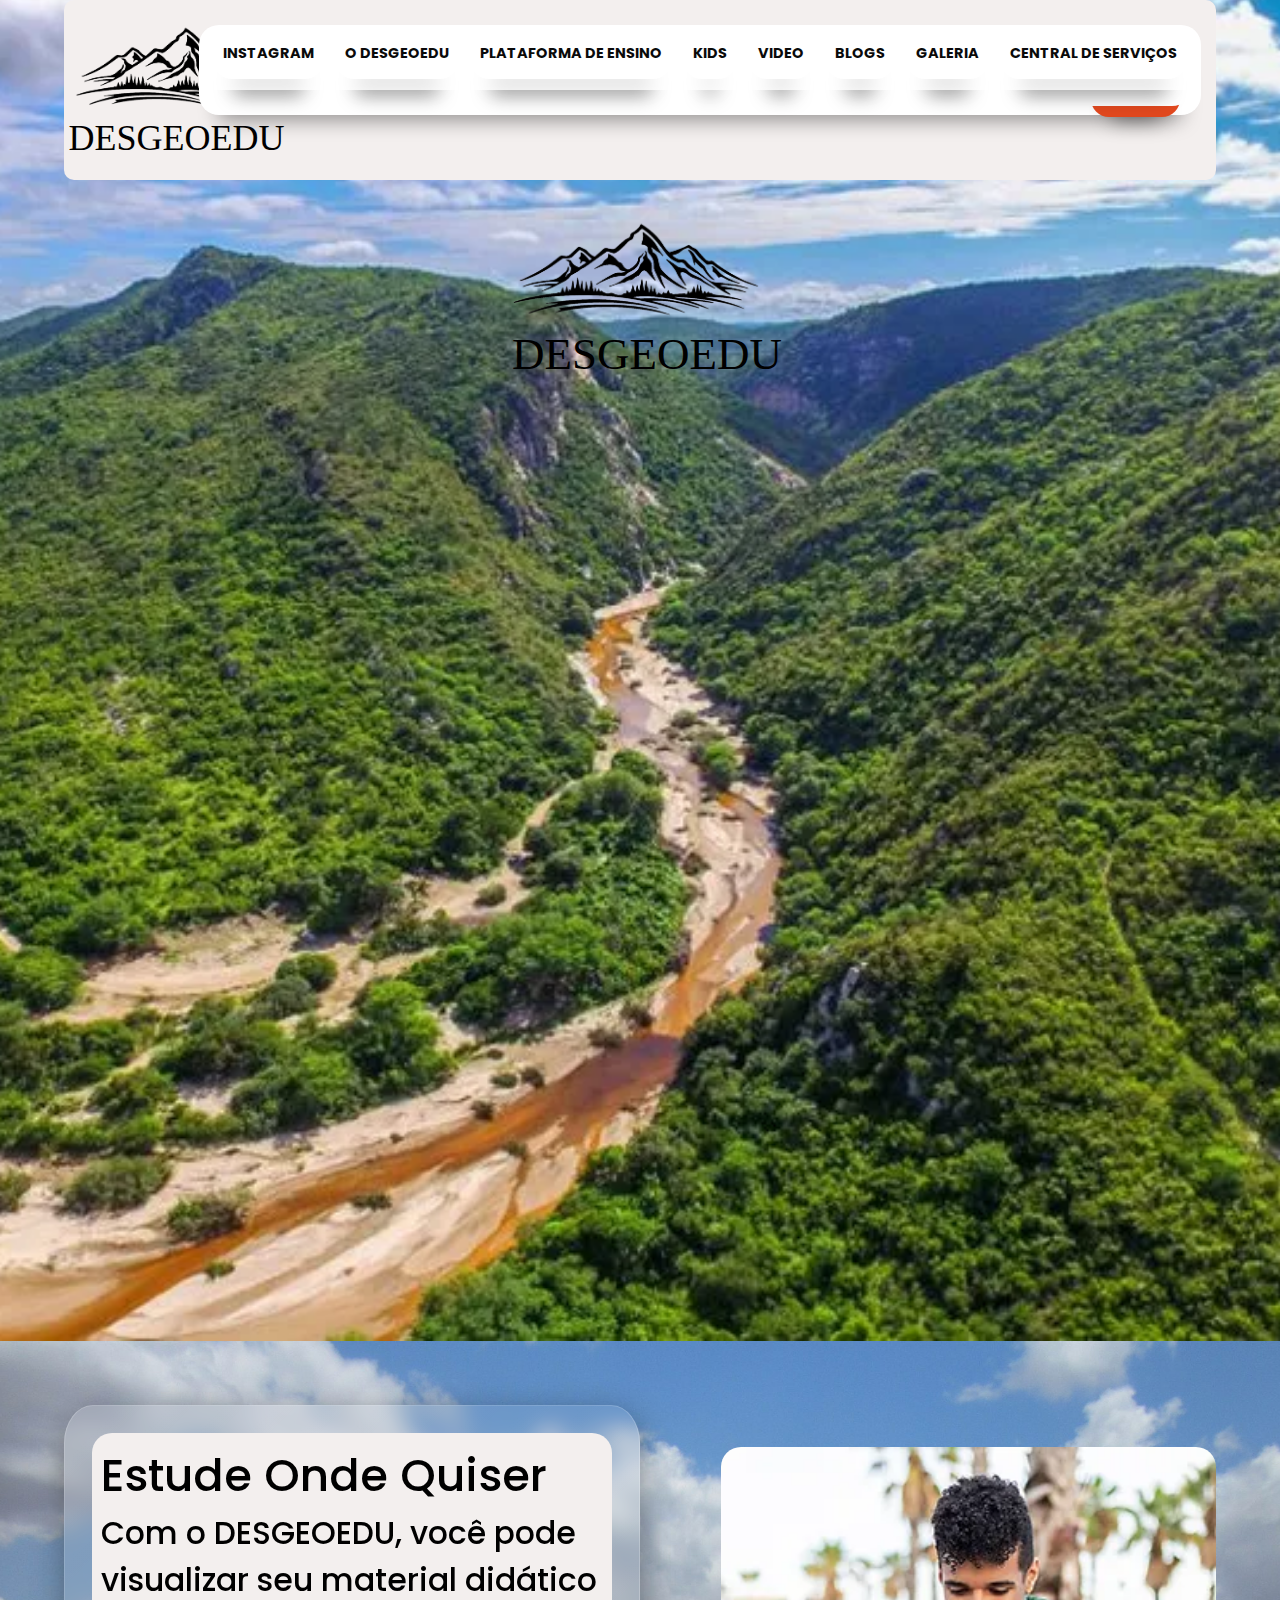
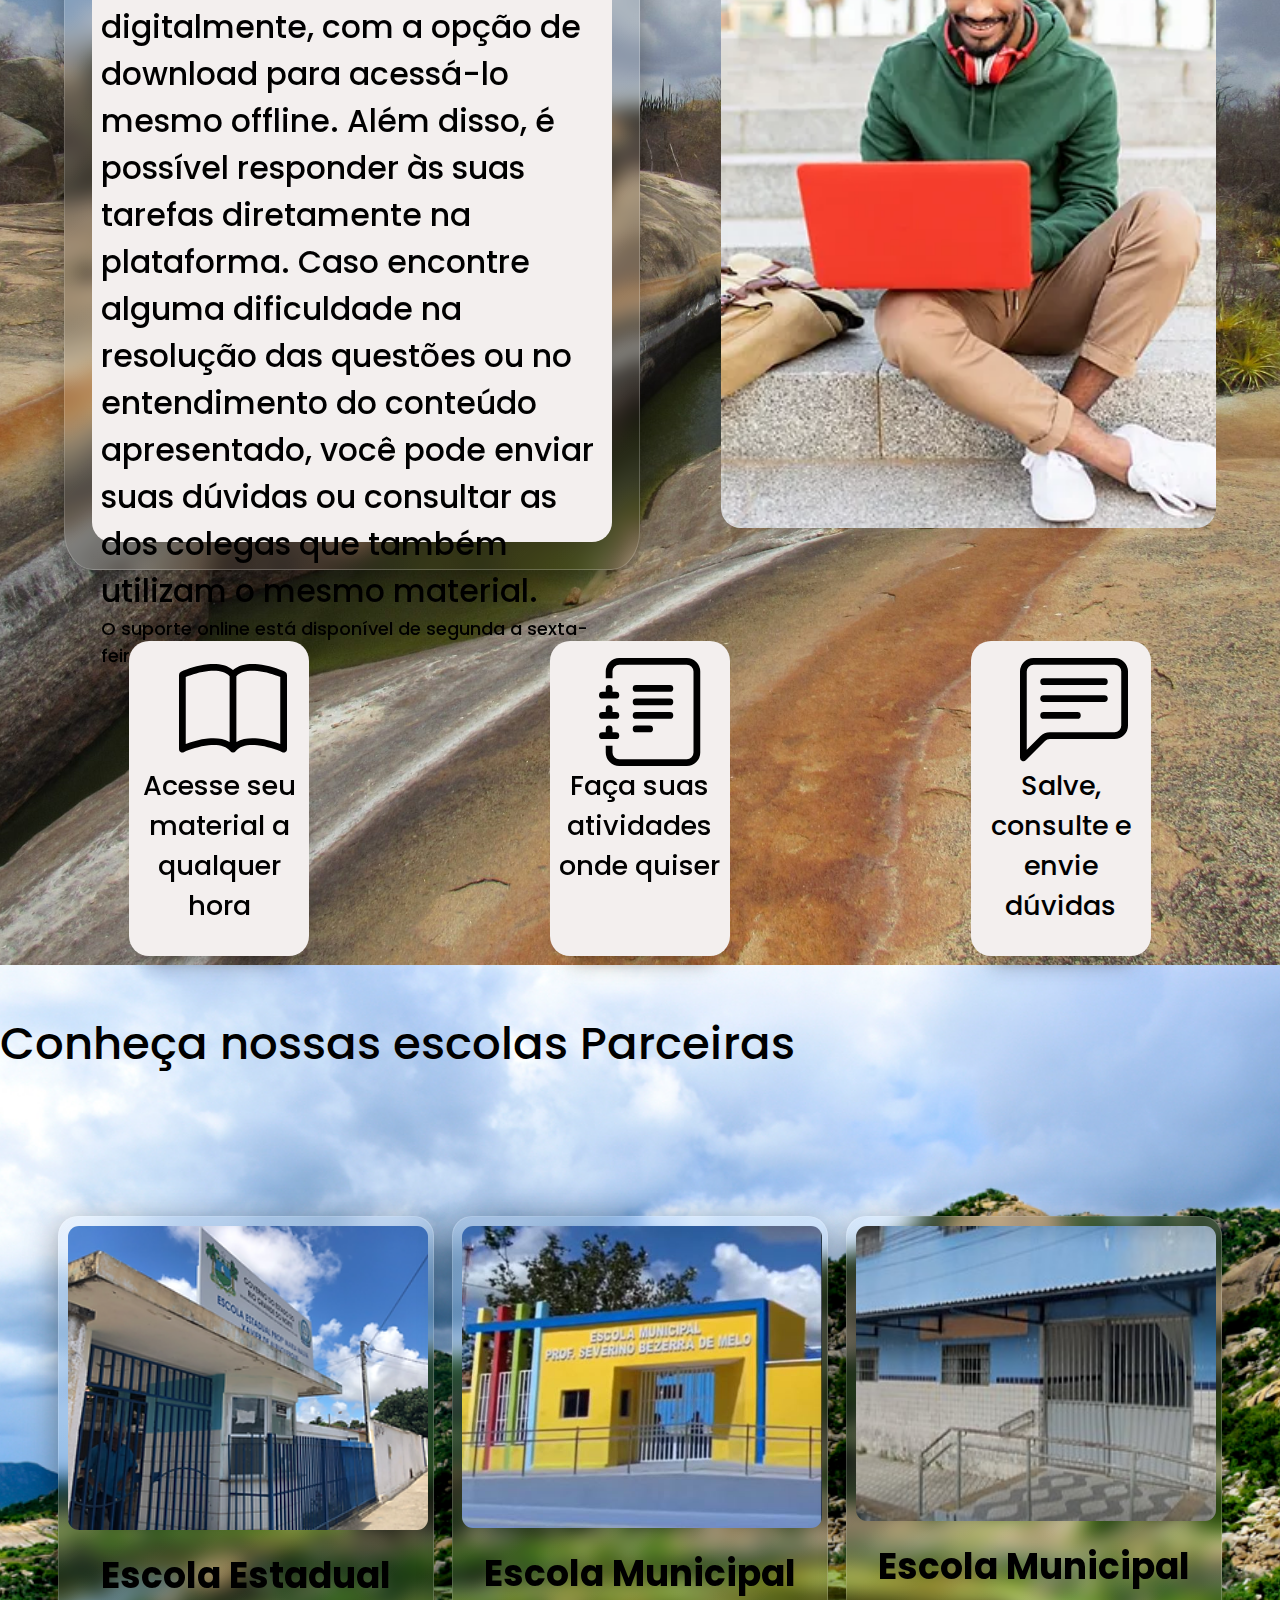
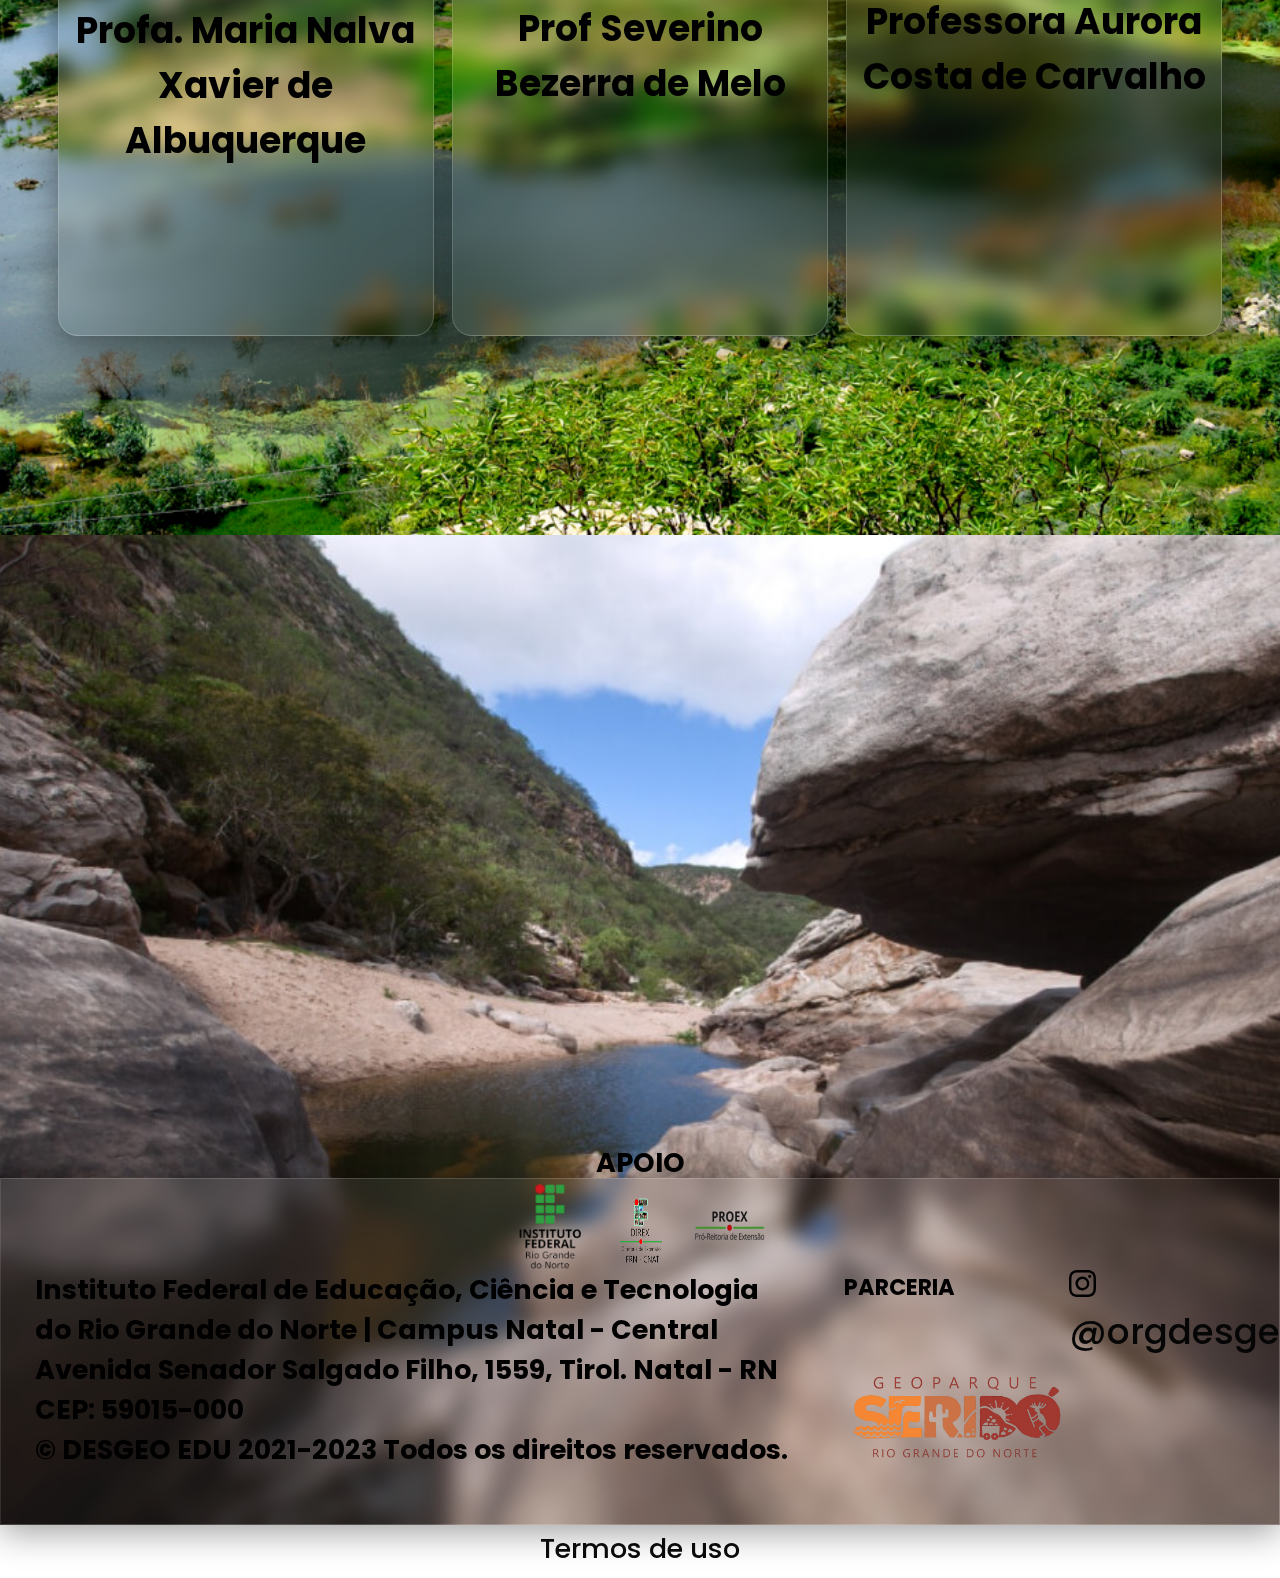
<file: index.html>
<!DOCTYPE html>
<html>
<head>
    <meta charset="utf-8">
    <meta name="viewport" content="width=device-width, initial-scale=1">
<link rel="stylesheet" type="text/css" href="css/estiao.css">   
<link rel="preconnect" href="https://fonts.googleapis.com">
<link rel="preconnect" href="https://fonts.gstatic.com" crossorigin>
<link href="https://fonts.googleapis.com/css2?family=Poppins:ital,wght@0,100;0,200;0,300;0,400;0,500;0,600;0,700;0,800;0,900;1,100;1,200;1,300;1,400;1,500;1,600;1,700;1,800;1,900&display=swap" rel="stylesheet"> 
<style type="text/css">

    

    </style>
    <title>DessGeoEDU</title>
</head>
<body>
    <div id="inicio">
        
        <div class="container">
                <!-- div class="btn-contato">-->
                <div class="cabecalho_celular">
                    <div class="logo">
                        <img src="imagens/montanha5.png">
                        <h1>DESGEOEDU</h1>
                        <p>
                            INSTITUTO FEDERAL
                        Rio Grande do Norte
                        Campus Natal - centra
                        </p>
                    </div> <!-- FIM LOGO-->
                        <div class="checkbox_botao">
                            <nav id="nav_celular">
                                <input type="checkbox" id="check">
            
                                <label for="check">&#x268c;</label>
                            
                                <ul>
                                    <button class="botao-entrar-portrait">
                                        <a href="https://desgeoeduorg.wixsite.com/site" class="entre">Entre</a>
                                    </button>
                                    <li><a href="https://desgeoeduorg.wixsite.com/site/o-desgeo-edu" target="_blank" class="insta">INSTAGRAM</a></li>
                                    <li><a href="https://desgeoeduorg.wixsite.com/site/o-desgeo-edu" target="_blank" class="desgeo">O DESGEOEDU</a></li>
                                    <li><a href="https://desgeoeduorg.wixsite.com/site/copy-of-pe2024-inicio" target="_blank" class="plataforma">PLATAFORMA DE ENSINO</a></li>
                                    <li><a href="https://desgeoeduorg.wixsite.com/site/kids-1" target="_blank" class="kids">KIDS</a></li>
                                    <li><a href="https://desgeoeduorg.wixsite.com/site/v%C3%ADdeos" target="_blank" class="video">VIDEO</a></li>
                                    <li><a href="https://desgeoeduorg.wixsite.com/site/blogs" target="_blank" class="blog">BLOGS</a></li>
                                    <li><a href="https://desgeoeduorg.wixsite.com/site/shared-gallery" target="_blank" class="galeria">GALERIA</a></li>
                                    <li><a href="https://desgeoeduorg.wixsite.com/central-de-servi-os" target="_blank" class="central">CENTRAL DE SERVIÇOS</a></li>
            
                                </ul>
                            
                            </nav>
                        </div> <!--FIM CHECKBOX BOTAO-->
                </div><!-- FIM CABECALHO CELULAR-->


                    <div id="para_tablet_pc">
                        <nav id="nav_tablet_pc">
                            
                            <ul>
                              
                    
                                <li><a href="https://desgeoeduorg.wixsite.com/site/o-desgeo-edu" target="_blank" class="insta">INSTAGRAM</a></li>
                                <li><a href="https://desgeoeduorg.wixsite.com/site/o-desgeo-edu" target="_blank" class="desgeo">O DESGEOEDU</a></li>
                                <li><a href="https://desgeoeduorg.wixsite.com/site/copy-of-pe2024-inicio" target="_blank" class="plataforma">PLATAFORMA DE ENSINO</a></li>
                                <li><a href="https://desgeoeduorg.wixsite.com/site/kids-1" target="_blank" class="kids">KIDS</a></li>
                                <li><a href="https://desgeoeduorg.wixsite.com/site/v%C3%ADdeos" target="_blank" class="video">VIDEO</a></li>
                                <li><a href="https://desgeoeduorg.wixsite.com/site/blogs" target="_blank" class="blog">BLOGS</a></li>
                                <li><a href="https://desgeoeduorg.wixsite.com/site/shared-gallery" target="_blank" class="galeria">GALERIA</a></li>
                                <li><a href="https://desgeoeduorg.wixsite.com/central-de-servi-os" target="_blank" class="central">CENTRAL DE SERVIÇOS</a></li>
        
                            </ul>
                        
                            
                        
                        </nav>


                

                    </div> <!--FIM PARA TABLET E PC-->

                    <button class="botao-entrar">
                        <a href="https://desgeoeduorg.wixsite.com/site" class="entre">Entre</a>
                    </button>
                       
               
                <div class="nome-logo">
                    <h1>DESGEOEDU</h1>
                </div>
                <!-- esse texto só vai aparecer no celular -->
            
            

                <button class="botao-en">
                    <a href="" class="entre">Entre</a>
                </button>
        </div> <!-- FIM CONTAINER-->
        
        <div class="conteudo-inicio">
            <div class='logo-centro'>
                <img src="imagens/montanha5.png" width="250">
                <p>DESGEOEDU</p>
            </div>

        </div>
    </div> <!-- FIM DIV INICIO-->

    <div id="pagina-2">

        <div id="conteudo">
            <div class="conteudo-2">
                <div class="texto-2">
                    <h2 class="titulo-1">Estude Onde Quiser</h2>
                    <p>
                    Com o DESGEOEDU, você pode visualizar seu material didático digitalmente, com a opção de download para acessá-lo mesmo offline. Além disso, é possível responder às suas tarefas diretamente na plataforma. Caso encontre alguma dificuldade na resolução das questões ou no entendimento do conteúdo apresentado, você pode enviar suas dúvidas ou consultar as dos colegas que também utilizam o mesmo material.
                    <h5>O suporte online está disponível de segunda a sexta-feira, das 7h30 às 17h.</h5></p>
                </div>


            </div>

            <div class="conteudo-lateral">
                    <img class="imagem-lateral" src="imagens/homem.webp" >
            </div>

        </div>


        <div id="conteudo-baixo">
                <div class="fundo-branco">
                    <div class="lateral-1">
                        <img class="livro" src="imagens/book.svg" 
                        > 
                        <p class="livro-texto">Acesse seu material a qualquer hora</p>
                    </div>

                </div>
                
                
                <div class="fundo-branco2">
                    <div class="lateral-2">
                        <img class="caderno" src="imagens/journal-text.svg" 
                        >
                         <p class="caderno-texto">Faça suas atividades onde quiser</p>
                    </div>

                </div>

                <div class="fundo-branco3">
                    <div class="lateral-3">
                        <img class="chat" src="imagens/chat-left-text.svg" 
                        >
                        <p class="chat-texto">Salve, consulte e envie dúvidas</p>
                    </div>
                </div>
        </div>

    </div>


    <div id="pagina-3">

        <div class="conheca">
            <h1>Conheça nossas escolas Parceiras</h1>

                <div class="escolas">

                    <div class="escola1">
                        <img src="imagens/escola1.webp">
                        <p>Escola Estadual Profa. Maria Nalva Xavier de Albuquerque</p>
                        <button class="botao3">Acessar</button>
                    </div>

                    <div class="escola2">
                         <img src="imagens/escola2.jpg">
                         <p>Escola Municipal Prof Severino Bezerra de Melo</p>
                         <button class="botao3">Acessar</button>

                    </div>

                    <div class="escola3">
                         <img src="imagens/escola323.jpg">
                         <p>Escola Municipal Professora Aurora Costa de Carvalho</p>
                         <button class="botao3">Acessar</button>


                    </div>
                </div>
        </div>

    </div> <!-- fim pagina - 3 -->

    <div id="pagina-4">
        <div id="video">
        
        </div> 


        <div id="rodape">
            <div id="icones">
                <div class="apoio">
                    <p class="titulo-apoio"> APOIO </p>

                    <div class="imagens-apoio">
                        <img src="imagens/ifrn2.png" >
                        <img src="imagens/direx2.png">
                        <img src="imagens/proex2.png">
                    </div>


                    <div id="texto_parceria_rede_social">
                        <div id="texto-apoio-id">
                            <p class="texto-apoio">Instituto Federal de Educação, Ciência e Tecnologia do Rio Grande do Norte | Campus Natal - Central</p>

                            <p class="texto-apoio2">Avenida Senador Salgado Filho, 1559, Tirol. Natal - RN 

                            CEP: 59015-000</p> 

                            <p class="texto-apoio3">© DESGEO EDU 2021-2023 Todos os direitos reservados.
                            </p>
                        </div>


                        <div id="parceria_e_rede-social">
                            <div id="parceria">
                                <p > PARCERIA </p>
                                <img src="imagens/logo-geoparque21.png">
                            </div> <!-- fim parceria -->
            
                            <div id="redes-sociais-id">
                                <div>
                                    <a class="insta" href="https://www.instagram.com/orgdesgeo/?igshid=1ka2e7f9et5e1" target="_blank">
                                        <img src="imagens/instagram.svg"  > 
                                        <p>@orgdesgeo</p>
                                    </a>
                                </div>

                                <div class="youtube ">
                                    <a href="https://www.youtube.com/channel/UCDwz1MVRlnn9VNa_ueXeZ4g/featured" target="_blank">
                                        <img src="imagens/youtube.svg" >
                                        <p> canal DESGEOEDU</p>
                                    </a>
                                </div>
                            </div> <!-- fim redes sociais -->
                        </div>
                    </div>
                    
                    <div id="termos"> 
                        <a href="https://desgeoeduorg.wixsite.com/site/politica-de-privaciade" target="_blank">Termos de uso </a>
                    </div>
                </div> <!-- fim  -->

                


            </div> <!-- fim icones -->
        </div> <!-- fim rodap -->

    </div> <!-- fim pagina - 4 -->

</body>
</html>
</file>
<file: css/estiao.css>
*{
    margin: 0;
    padding: 0;
    box-sizing: border-box;
    font-family: 'Poppins', sans-serif;
    font-weight: 500;
    font-style: normal;
 }
/* Smartphone Portrait >>>>>>>>>>>>>>>>>>>>>>>>>>>>>>>>>>>>>>>>>>>>>> */

 
#inicio {
    z-index: 1;
    background: url("../imagens/geoparque-serido.webp");
    background-repeat: no-repeat;
    background-size: cover;
    background-position: center;
    height: 110vh;

 }

 .cabecalho_celular{
    display: flex;
    flex-direction: row;
    justify-content: space-between;
 }

 .logo-centro {
    display: none;
    justify-content: center;
    margin-top: -1vh;
    margin-left: 40%;
}
.logo img{
    display: flex;
    width: 15vh;
}

.logo h1 {
    display: none;
}
.logo {
    display: flex;
    justify-content: space-between;
    
}
.texto-celular {
    display: inline;
    font-size: 2vh;
}
#check {
    display: none;
}
label {
    font-size: 3em;
    padding-right: 15px;
}
.para_tablet_pc nav {
    display: none;
}

nav ul {
    background-color: #fff;
    border-radius: 20px;
    padding: 3vh;
    box-shadow: 0 25px 20px -20px rgba(0, 0, 0, 0.4);
    z-index: 4 ;
    position: fixed;
}
nav ul {
    list-style: none;
    display: flex;
    flex-direction: column;
    font-size: 16px;
    font-weight: 500;
    color: black;
    cursor: pointer;
    position: fixed;
    right: -100%;
    width: 100%;
    transition: all 0.5s;
    padding: 1vh;
}

nav ul button {
    display: none;
    
}

.botao-entrar{
    display: none;
}


/* modifica uma propriedade, nesse caso o right, quando acionado */
#check:checked ~ ul {
    right: -25%;

}


nav ul li a {
    text-decoration: none;
    color: #0a0a0a
}

nav ul li a:hover {
    color: #ffffff;
    transform: scale(1.2);
    width: 52%;
    height:  100%;
    padding-right: 5vh;
    border-radius: 2vh;
    border: none;
    background-color: #E1481E;
    padding: 1vh;
    box-shadow: 0 25px 20px -20px rgba(0, 0, 0, 0.4);
    margin-right: 4vh;
}


nav ul li:hover::after{
    top: 50%;
    opacity: 1;
}

.botao-en {
    display: none;
} 


.botao-entrar-portrait{
    display: flex;
    width: 12vh;
    height: 8vh ;
    padding-right: 5vh;
    border-radius: 2vh;
    border: none;
    background-color: #E1481E;
    padding: 1vh;
    box-shadow: 0 25px 20px -20px rgba(0, 0, 0, 0.4);
    margin-right: 4vh;
    margin-bottom: 2vh;
}

.botao-entrar-portrait a {
    text-decoration: none;
    color: #fff;
    font-size: 150%;
    display: flex;
    justify-content: center;
}

.nome-logo h1 {
    display: flex;
    justify-content: center;
    align-items: center;
    margin-bottom: 50vh;
    font-family: "Noticia Text", serif;
    font-weight: 400;
    font-style: normal;
    font-size: 30px;
}

/* PÁGINA 2 */

#pagina-2 {
    z-index: 1;
    background: url("../imagens/pedra.jpg") ;
    background-repeat: no-repeat;
   background-size: cover;
   background-position: center;
   height: 130vh;
}


#conteudo {
    display: flex;
    justify-content: center;
    align-items: center;
    padding: 5%;
}
.conteudo-2 {
    display: flex;
    background: linear-gradient(135deg, rgba(255, 255, 255, 0.1), rgba(255, 255, 255, 0));
    backdrop-filter: blur(10px);
    -webkit-backdrop-filter: blur(10px);
    border-radius: 5%;
    border: 1px solid rgba(255, 255, 255, 0.18);
    box-shadow: 0 8px 32px 0 rgba(0, 0, 0, 0.37);
    width: 100vh;
    height: 85vh;
    padding: 3vh;

   
}

.texto-2 {
    font-size: 2.20vh;
    color: black;
    border-radius: 20px;
    background-color: #F3EFEE;
    padding: 1vh;
}

h5 {
    font-size: 1.5vh;
}

.conteudo-lateral img {
    display: none;
}
#conteudo-baixo {
    display: flex;
    justify-content: space-between;
    padding: 1vh;
}
#conteudo-baixo .fundo-branco  {
    position: relative;
    animation: flutuar 2s ease-in-out infinite alternate;

}

#conteudo-baixo .fundo-branco2 {
    position: relative;
    animation: flutuar 2s ease-in-out infinite alternate;

}

#conteudo-baixo .fundo-branco3  {
    position: relative;
    animation: flutuar 2s ease-in-out infinite alternate;

}



@keyframes flutuar{
    0%{
        top: 0;

    }
    100% {
        top: 30px;
    }

}

#conteudo-baixo {
    display: flex;
    justify-content: space-between;
    padding-top: 0.25vh;
}

.fundo-branco, .fundo-branco2, .fundo-branco3 {
    z-index: 1;
    border-radius: 20px;
    background: #F3EFEE;
    padding: 1vh;
    height: 25vh;
    width: 15vh;
   box-shadow: 0 25px 20px -20px rgba(0, 0, 0, 0.4);
   margin-top: 0.5vh;
}

.lateral-1, .lateral-2, .lateral-3 {
    z-index: 2;
    display: inline-block;
    position: relative;
    justify-content: center;

}

.livro, .caderno, .chat {
    z-index: 3;
    padding-top: 5%;
    margin-left: 25%;
    width: 8vh;
    display: flex;
    justify-content: center;
}

.livro-texto, .caderno-texto, .chat-texto {
    display: flex;
    font-size: 2vh;
    justify-content: center;
    text-align: center;
}

/* PÁGINA 3 */

#pagina-3 {
    display: flex;
    flex-direction: column;
    background: url("../imagens/acari.jpg");
    z-index: 1;
    height: 220vh;
    background-repeat: no-repeat;
    background-size: cover;
    background-position: center;
}


.conheca h1 {
    color: black;
    display: flex;
    padding-top: 5vh;
    text-align: center;
}

.escolas {
    display: flex;
    position: relative;
    flex-direction: column;
    justify-content: center;
    place-items: center;

}

.escola1, .escola2, .escola3 {
    display: inline-block;
    width: 40vh;
    height: 60vh;
    background: linear-gradient(135deg, rgba(255, 255, 255, 0.1), rgba(255, 255, 255, 0));
    backdrop-filter: blur(10px);
    -webkit-backdrop-filter: blur(10px);
    border-radius: 20px;
    border: 1px solid rgba(255, 255, 255, 0.18);
    box-shadow: 0 8px 32px 0 rgba(0, 0, 0, 0.37);
    margin: 1vh;
    margin-top: 10%;
    justify-content: center;


}

.escolas img {
    border-radius: 20px;
    padding: 1vh;
    width: 40vh;
}
  
.botao3 {
    display: block;
    margin-left: 35%;
    width: 12vh;
    height: 8vh ;
    border-radius: 20px;
    border: none;
    background-color: #F3EFEE;
    padding: 1vh;
    box-shadow: 0 25px 20px -20px rgba(0, 0, 0, 0.4);
    margin-right: 4vh;
}

.escolas p {
    font-size: 15px;
    font-weight: bold;
    text-align: center;
    padding: 1vh;
}

/* PÁGINA 4 */

#pagina-4 {
    background: url('../imagens/rochas-serido.jpg');
    background-repeat: no-repeat;
    background-size: cover;
    background-position: center;
    height: 110vh;
    flex-direction: column;
    justify-content: space-between;

}

#video {
    display: flex;
    justify-items: center;
    width: 30vh;
    height: 50%;
    padding-left: 10%;
    padding-top: 10%;
}

/* RODAPÉ */

#rodape {
    display: flex;
    height: 50%;
    width: 100%;
    background: linear-gradient(135deg, rgba(255, 255, 255, 0.1), rgba(255, 255, 255, 0));
    backdrop-filter: blur(10px);
    -webkit-backdrop-filter: blur(10px);
    border: 1px solid rgba(255, 255, 255, 0.18);
    box-shadow: 0 8px 32px 0 rgba(0, 0, 0, 0.37);

}

#icones {
    display: flex;
    justify-content: space-around;    
}

.titulo-apoio {
    color: black;
    text-align: center;
    font-weight: bold;
    font-size: 2vh;

}


.icones {
    display: flex;
    justify-content: flex-start;
    justify-content: space-around;
}
.imagens-apoio {
    display: flex;
    justify-content: center;
}


.apoio {
    display: flex;
    flex-direction: column;
    justify-content: center;
    padding: 2vh 1vh 1vh 1vh;

}

.imagens-apoio img {
    width: 10vh;
}

.texto-apoio, .texto-apoio2, .texto-apoio3 {
    text-align: left;
    font-size: 2vh;
    font-weight: bold;
}

.texto-rodape3  {
    padding-top: 1vh;
}

#parceria {
    display: flex;
    flex-direction: column;
    justify-content: flex-start;
    padding-left: 1%

}

#parceria p {
    color: black;
    font-weight: bold;
    font-size: 2vh;
}

#parceria img {
    display: flex;
    justify-content: flex-start;
    width: 15vh;
}
#redes-sociais-id{
    display: flex;
    flex-direction: row;
    width: 20vh;
   justify-content: space-around;
}

#redes-sociais-id a p {
    display: flex;
    text-align: center;
    color: #fbf9f9;
    font-size: 2vh;
}
#redes-sociais-id a {
    text-decoration: none;
}
#parceria_e_rede-social {
    display: flex;
    flex-direction: row;
    justify-content: space-around;
}
#termos {
    display: flex;
    justify-content: center;
}

#termos a {
    text-decoration: none;
    color: #0a0a0a;
}

#termos a:hover {
    color: white;

}

/* Smartphone Landscape >>>>>>>>>>>>>>>>>>>>>>>>>>>>>>>>>>>>>>>>>>>>> */
@media (min-width: 576px){
    .nome-logo{
        padding-top: -15vh;
    }
    #check {
        display: none;
    }
    label {
        font-size: 3em;
    }
    nav ul {
        display: flex;
        flex-direction: column;
        font-size: 5vh;
        font-weight: 500;
        color: black;
        cursor: pointer;
        background-color: #fff;
        border-radius: 20px;
        box-shadow: 0 25px 20px -20px rgba(0, 0, 0, 0.4);
        z-index: 4 ;
        position: fixed;
        list-style: none;
        right: -100%;
        width: 100%;
        transition: all 0.5s;
    }

    nav ul li {
        padding-bottom: 1vh;
    }
    
    /* modifica uma propriedade, nesse caso o right, quando acionado */
    #check:checked ~ ul {
        right: -75%;
    }
    
    nav ul li a:hover{
        color: #ffffff;
        transform: scale(1.2);       
        
    }

    nav ul li a{
        text-decoration: none;
        color: #0a0a0a;
        font-size: 4vh;
        width: 100%;
        height: 5vh ;
        border-radius: 2vh;
        border: none;
        background-color: transparent;
        padding: 1vh;
        box-shadow: 0 25px 20px -20px rgba(0, 0, 0, 0.4);
    }
     
    nav ul li:hover::after{
        top: 50%;
        opacity: 1;
    }
    .botao-entrar-portrait{
        display: none;
    }
    .botao-en {
        display: none;
    } 
    .botao-entrar {
        display: flex;
        width: 20vh;
        height: 12vh ;
        padding-top: 2vh;
        border-radius: 2vh;
        border: none;
        background-color: #E1481E;
        padding: 1vh;
        box-shadow: 0 25px 20px -20px rgba(0, 0, 0, 0.4);
        margin-right: 4vh;
        margin-bottom: 2vh;
    }
    
    .botao-entrar a {
        text-decoration: none;
        color: #fff;
        font-size: 150%;
    }
    
    .checkbox_botao {
        display: flex;
        justify-content: space-around;
    }

    .logo img {
        width: 30vh;
    }
    /* PÁGINA 2 */
 

    #conteudo {
        display: flex;
        justify-content: space-around;
       
    }
    .conteudo-2 {
        display: flex;
        background: linear-gradient(135deg, rgba(255, 255, 255, 0.1), rgba(255, 255, 255, 0));
        backdrop-filter: blur(10px);
        -webkit-backdrop-filter: blur(10px);
        border-radius: 5%;
        border: 1px solid rgba(255, 255, 255, 0.18);
        box-shadow: 0 8px 32px 0 rgba(0, 0, 0, 0.37);
        width: 100vh;
        height: 85vh;
        

    
    }

    .texto-2 {
        font-size: 4vh;
        color: black;
        border-radius: 20px;
        background-color: #F3EFEE;
        padding: 1vh;
    }

    h5 {
        font-size: 3vh;
    }

    .conteudo-lateral img {
        display: flex;
        border-radius: 20px;
        width: 55vh;
    }
  
    #conteudo-baixo .fundo-branco  {
        position: relative;
        animation: flutuar 2s ease-in-out infinite alternate;

    }

    #conteudo-baixo .fundo-branco2 {
        position: relative;
        animation: flutuar 2s ease-in-out infinite alternate;

    }

    #conteudo-baixo .fundo-branco3  {
        position: relative;
        animation: flutuar 2s ease-in-out infinite alternate;

    }



    @keyframes flutuar{
        0%{
            top: 0;

        }
        100% {
            top: 30px;
        }

    }

    #conteudo-baixo {
        display: none;
        flex-direction: row;
        justify-content: space-between;
    }

    .fundo-branco, .fundo-branco2, .fundo-branco3 {
        display: flex;
        z-index: 1;
        border-radius: 20px;
        background: #F3EFEE;
        height: 35vh;
        width: 20vh;
        box-shadow: 0 25px 20px -20px rgba(0, 0, 0, 0.4);
    }

    .lateral-1, .lateral-2, .lateral-3 {
        z-index: 2;
        display: inline-block;
        position: relative;
        justify-content: center;


    }

    .livro, .caderno, .chat {
        z-index: 3;
        padding-top: 5%;
        margin-left: 25%;
        width: 12vh;
        display: flex;
        justify-content: center;
    }

    .livro-texto, .caderno-texto, .chat-texto {
        display: flex;
        font-size: 3vh;
        justify-content: center;
        text-align: center;
    }

    /* PÁGINA 3 >>>>>>>>>>>>>>>>>>>>>>>>>>>>>>>>>>>>>>>>>>>>>>>>>>>>>>>>>>>>>>>>>>> */
    #pagina-3 {
        display: flex;
        flex-direction: column;
        background: url("../imagens/acari.jpg");
        z-index: 1;
        height: 150vh;
        background-repeat: no-repeat;
        background-size: cover;
        background-position: center;
    }
    
    
    .conheca h1 {
        color: black;
        display: flex;
        padding-top: 5vh;
        text-align: center;
    }
    
    .escolas {
        display: flex;
        position: relative;
        flex-direction: row;
        justify-content: space-between;
        place-items: center;
        padding: 1%;
    
    }
    
    .escola1, .escola2, .escola3 {
        display: inline-block;
        width: 60vh;
        height: 85vh;
        background: linear-gradient(135deg, rgba(255, 255, 255, 0.1), rgba(255, 255, 255, 0));
        backdrop-filter: blur(10px);
        -webkit-backdrop-filter: blur(10px);
        border-radius: 20px;
        border: 1px solid rgba(255, 255, 255, 0.18);
        box-shadow: 0 8px 32px 0 rgba(0, 0, 0, 0.37);
        margin: 1vh;
        margin-top: 10%;
        justify-content: center;
    
    
    }
    
    .escolas img {
        border-radius: 20px;
        padding: 1vh;
        width: 60vh;
    }
      
    .botao3 {
        display: block;
        margin-left: 35%;
        width: 18vh;
        height: 8vh ;
        border-radius: 20px;
        border: none;
        background-color: #F3EFEE;
        padding: 1vh;
        box-shadow: 0 25px 20px -20px rgba(0, 0, 0, 0.4);
        margin-right: 4vh;
    }
    
    .escolas p {
        font-size: 15px;
        font-weight: bold;
        text-align: center;
        padding: 1vh;
    }

    /* PÁGINA 4 */

    #pagina-4 {
        background: url('../imagens/rochas-serido.jpg');
        background-repeat: no-repeat;
        background-size: cover;
        background-position: center;
        height: 110vh;
        flex-direction: column;
        justify-content: center;

    }

    #video {
        display: flex;
        justify-items: center;
        justify-content: center;
        width: 30vh;
        padding-left: 10%;
        padding-top: 10%;
    }

    /* RODAPÉ */

    #rodape {
        display: flex;
        height: 50%;
        width: 100%;
        background: linear-gradient(135deg, rgba(255, 255, 255, 0.1), rgba(255, 255, 255, 0));
        backdrop-filter: blur(10px);
        -webkit-backdrop-filter: blur(10px);
        border: 1px solid rgba(255, 255, 255, 0.18);
        box-shadow: 0 8px 32px 0 rgba(0, 0, 0, 0.37);

    }

    #icones {
        display: flex;
        justify-content: space-around;    
    }

    .titulo-apoio {
        color: black;
        text-align: center;
        font-weight: bold;
        font-size: 4vh;

    }


    .icones {
        display: flex;
        justify-content: flex-start;
        justify-content: space-around;
    }
    .imagens-apoio {
        display: flex;
        justify-content: center;
    }


    .apoio {
        display: flex;
        flex-direction: column;
        justify-content: center;

    }

    .imagens-apoio img {
        width: 15vh;
    }

    .texto-apoio, .texto-apoio2, .texto-apoio3 {
        display: flex;
        text-align: left;
        font-size: 3vh;
        font-weight: bold;
    }

    #texto-apoio-id {
        width: 60%;
    }

   
    #parceria {
        display: flex;
        flex-direction: column;
        justify-content: flex-start;

    }

    #parceria p {
        color: black;
        font-weight: bold;
        font-size: 4vh;
    }

    #parceria img {
        display: flex;
        width: 25vh;
    }
    #redes-sociais-id{
        display: flex;
        flex-direction: column;
        justify-content: space-around;
    }

    #redes-sociais-id a p {
        display: flex;
        text-align: center;
        color: #060606;
        font-size: 4vh;
    }
    #redes-sociais-id a {
        text-decoration: none;
    }

    #rede-social-id img {
        width: 20vh;
    }
    #parceria_e_rede-social {
        display: flex;
        flex-direction: row;
        justify-content: space-between;
    }

    #texto_parceria_rede_social{
        display: flex;
        flex-direction: row;
        justify-content: space-around;
    }
    #termos {
        display: flex;
        justify-content: center;
    }

    #termos a {
        text-decoration: none;
        color: #0a0a0a;
    }

    #termos a:hover {
        color: white;

    }
    


}



/* TABLET PORTRAIT >>>>>>>>>>>>>>>>>>>>>>>>>>>>>>>>>>>>>>>>>>>>>>>>> */
@media (min-width: 768px) {
    #inicio {
        height: 150vh;
    }
    .logo p{
        font-size: 3vh;
    }
    .logo img {
        width: 20vh;
    }
    .nome-logo h1{
        font-size: 5vh;
    }
    #check {
        display: none;
    }
    label {
        font-size: 5em;
        padding-right: 15px;
    }

    .botao-entrar-portrait{
        display: flex;

    }

    .botao-entrar-portrait a {
        font-size: 3vh;
    }
    .entre{
        font-size: 3vh;
    }
    .botao-en {
        display: none;
    } 
    
    .para_tablet_pc nav {
        display: none;
    }
    
    nav ul {
        background-color: #fff;
        border-radius: 20px;
        padding: 3vh;
        box-shadow: 0 25px 20px -20px rgba(0, 0, 0, 0.4);
        z-index: 4 ;
        position: fixed;
    }
    nav ul {
        list-style: none;
        display: flex;
        flex-direction: column;
        font-size: 16px;
        font-weight: 500;
        color: black;
        cursor: pointer;
        position: fixed;
        right: -100%;
        width: 100%;
        transition: all 0.5s;
        padding: 1vh;
    }
    nav ul button {
        display: none;
        
    }
    
    .botao-entrar{
        display: none;
    }
  
    
    
    /* modifica uma propriedade, nesse caso o right, quando acionado */
    #check:checked ~ ul {
        right: -25%;
    
    }

 
    
    
    nav ul li a {
        text-decoration: none;
        color: #0a0a0a;
        font-size: 3vh;
    }
    nav ul li {
        display: flex;
        border: none;
        background-color: #fff;
    }
    nav ul li a:hover{
        color: #ffffff;
        transform: scale(1.2);       
        
    }
    .conteudo-2{
        width: 100%;
       
    }

    #conteudo {
        display: flex;
        justify-content: space-between;
    }

    .texto-2 p  {
        font-size: 2.75vh;
    }
    .texto-2  h2 {
        font-size: 5vh;
    }

    .texto-2 h5 {
        font-size: 2vh;
    }

    .conteudo-lateral img{
        display: none;
    }

    #conteudo-baixo {
        display: flex;
    }

    #pagina-3{
        height: 80vh;;
    }


    .escolas {
        display: flex;
        position: relative;
        flex-direction: column;
        justify-content: center;
        place-items: center;
    
    }
    .escolas {
        display: flex;
        flex-direction: row;
    }
    .escola1, .escola2, .escola3 {
        display: inline-block;
        width: 30%;
        height: 45vh;
        background: linear-gradient(135deg, rgba(255, 255, 255, 0.1), rgba(255, 255, 255, 0));
        backdrop-filter: blur(10px);
        -webkit-backdrop-filter: blur(10px);
        border-radius: 20px;
        border: 1px solid rgba(255, 255, 255, 0.18);
        box-shadow: 0 8px 32px 0 rgba(0, 0, 0, 0.37);
        margin: 1vh;
        margin-top: 10%;
        justify-content: center;
    
    
    }
    
    #pagina-3 h1{
        font-size: 5vh;
    }
    .escolas img {
        display: flex;
        justify-content: center;
        border-radius: 20px;
        padding: 1vh;
        width: 101%;
    }
    
    .botao3 {
        display: none;
        justify-content: center;
        width: 6vh;
        height: 3vh ;
        border-radius: 20px;
        border: none;
        background-color: #F3EFEE;
        padding: 1vh;
        box-shadow: 0 25px 20px -20px rgba(0, 0, 0, 0.4);
        margin-right: 4vh;
    }
    
    .escolas p {
        font-size: 2.5vh;
        font-weight: bold;
        text-align: center;
        padding: 1vh;
    }

    #video {
        height: 50%;
    }
    #rodape {
        display: flex;
        height: 50%;
        width: 100%;
        background: linear-gradient(135deg, rgba(255, 255, 255, 0.1), rgba(255, 255, 255, 0));
        backdrop-filter: blur(10px);
        -webkit-backdrop-filter: blur(10px);
        border: 1px solid rgba(255, 255, 255, 0.18);
        box-shadow: 0 8px 32px 0 rgba(0, 0, 0, 0.37);

    }

    #icones {
        display: flex;
        justify-content: space-around;    
    }

    .titulo-apoio {
        color: black;
        text-align: center;
        font-weight: bold;
        font-size: 3vh;

    }


    .icones {
        display: flex;
        padding-top: 10%;
        justify-content: flex-start;
        justify-content: space-around;
    }
    .imagens-apoio {
        display: flex;
        justify-content: center;
    }


    .apoio {
        display: flex;
        flex-direction: column;
        justify-content: center;

    }

    .imagens-apoio img {
        width: 10vh;
    }

    .texto-apoio, .texto-apoio2, .texto-apoio3 {
        display: flex;
        text-align: left;
        font-size: 2vh;
        font-weight: bold;
    }

    #texto-apoio-id {
        width: 60%;
    }

   
    #parceria {
        display: flex;
        flex-direction: column;
        justify-content: flex-start;

    }

    #parceria p {
        color: black;
        font-weight: bold;
        font-size: 2.5vh;
    }

    #parceria img {
        display: flex;
        width: 15vh;
    }
    #redes-sociais-id{
        display: flex;
        flex-direction: column;
        justify-content: space-around;
    }

    #redes-sociais-id a p {
        display: flex;
        text-align: center;
        color: #060606;
        font-size: 2vh;
    }
    #redes-sociais-id a {
        text-decoration: none;
    }

    .insta img {
        width: 5vh;
    }

    .youtube img {
        width: 5vh;
    }
    #parceria_e_rede-social {
        display: flex;
        flex-direction: row;
        justify-content: space-between;
    }

    #texto_parceria_rede_social{
        display: flex;
        flex-direction: row;
        justify-content: space-around;
    }
    #termos {
        display: flex;
        justify-content: center;
    }

    #termos a {
        text-decoration: none;
        color: #0a0a0a;
        font-size: 2vh;
    }

    #termos a:hover {
        color: white;

    }
}
    

/* Tablet Landscape >>>>>>>>>>>>>>>>>>>>>>>>>>>>>>>>>>>>>>>>>>>>>>>>> */ 
@media (min-width: 992px){

    .logo img{
        display: flex;
        width: 25vh;
        padding-left: 5%;
    }

    .container {
        top: 0;
        border-radius: 10px;
       background-color: #F3EFEE;
       width: 90%;
       height: 20vh;
       display: flex;
       align-items: center;
       justify-content: space-around;
       margin-left: 5%;
       z-index: 3;
       position: absolute;

    }


    .logo {
        flex-direction: column;
    }
    .logo h1{
        display: flex;
        font-size: 4vh;
        font-family: "Noticia Text", serif;
        font-weight: 400;
        font-style: normal;
        justify-content: center;

    }

   #nav_tablet_pc{
        display: flex;
    }
    #para_tablet_pc nav ul li{
        position: static; 
        flex-direction: row; 
        box-shadow: 0 25px 20px -20px rgba(0, 0, 0, 0.4);
        padding: 0;
    }

    #para_tablet_pc nav ul {
        position: static; 
        flex-direction: row; 
        justify-content: space-around; 
        box-shadow: none; 
        padding: 0;
    }
    #para_tablet_pc nav ul li {
        margin-bottom: 1rem;
    }

    #para_tablet_pc nav ul li a {
        color: #0a0a0a;
        font-size: 1.5vh; 
        text-decoration: none;
    }
   
    #para_tablet_pc nav ul li a:hover {
        color: black;
        height:  100%;
        width: 100%;
        border-radius: 2vh;
        border: none;
        background-color: #E1481E;
    }
    .botao-entrar{
        display: flex;
        width: 10vh;
        height: 8vh ;
        border-radius: 2vh;
        border: none;
        background-color: #E1481E;
        padding: 1vh;
        box-shadow: 0 25px 20px -20px rgba(0, 0, 0, 0.4);
    }
    
    .botao-entrar a {
        text-decoration: none;
        color: #fff;
        font-size: 150%;
    }
    

    .logo-centro{
        display: flex;
        flex-direction: column;
        padding-top: 25vh;
        justify-content: center;
    }

    .logo-centro p {
        font-size: 5vh;
        font-family: "Noticia Text", serif;
        font-weight: 400;
        font-style: normal;
        justify-content: center;

        
    }
    .conteudo-2{
        width: 50%;
       
    }

    .texto-2 p{
        font-size: 1vh;
    }

    .conteudo-lateral img{
        display: flex;
    }

    #conteudo-baixo {
        display: none;

    }

    #pagina-3 {
        height: 130vh;
    }

    .escola1, .escola2, .escola3{
        height: 80vh;
    }
    .escolas img {
        display: flex;
        justify-content: center;
        border-radius: 20px;
        padding: 1vh;
        width: 101%;
    }
    
    .botao3 {
        display: none;
        justify-content: center;
        width: 6vh;
        height: 3vh ;
        border-radius: 20px;
        border: none;
        background-color: #F3EFEE;
        padding: 1vh;
        box-shadow: 0 25px 20px -20px rgba(0, 0, 0, 0.4);
        margin-right: 4vh;
    }
    
    .escolas p {
        font-size: 4vh;
        font-weight: bold;
        text-align: center;
        padding: 1vh;
    }
    #rodape{
        height: 50%;
    }


    #parceria img {
        display: flex;
        width: 8vh;
    }
    #texto_parceria_rede_social p{
        font-size: 3vh;
    }
    #redes-sociais-id{
        display: flex;
        flex-direction: column;
    }

    #redes-sociais-id  p {
        font-size: 10px;
    }
    #redes-sociais-id a {
        text-decoration: none;
    }

    .insta img {
        width: 3vh;
    }

    .insta p {
        font-size: 1vh;
    }
    .youtube img {
        width: 3vh;
    }
  

    #texto_parceria_rede_social{
        display: flex;
        flex-direction: column;
        justify-content: space-around;
    }
   

    #termos a {
        font-size: 3vh;
    }

}
@media (min-width: 1200px) {
    .checkbox_botao {
        display: none;
    }

    .logo p {
        display: none;
    }

    .nome-logo{
        display: none;
    }

    #para_tablet_pc nav{
        display: flex;
        margin-left: -10vh;
        margin-top: -5%;
        background-color: #fff;
        border-radius: 20px;
        width: 125%;
        height: 10vh;
        padding: 1vh;
        box-shadow: 0 25px 20px -20px rgba(0, 0, 0, 0.4);
    } 


    a{
        text-decoration: none;
        color: black;

    }
    .abecalho_celular{
        display: none;
    }

    #para_tablet_pc nav ul li {
        list-style: none;
        display: flex;
        flex-direction: row;
        font-size: 2vh;
        font-weight: 500;
        color: black;
        cursor: pointer;
        position: relative;
    }

    #para_tablet_pc nav ul li::after{
        content: '';
        background-color: #E1481E;
        flex-direction: row;
        width:130%;
        height: 175%;
        border-radius: 15px;
        position: absolute;
        top: 50%;
        left: 50%;
        transform: translate(-50%, -50%); 
        z-index: -1;   
        opacity: 0;   
    }

    #para_tablet_pc nav ul li a {
        font-size: 1.60vh;
        font-weight: bold;

    }
    #para_tablet_pc nav ul li a:hover{
        color: white;
    }
    

    nav ul li:hover::after{
        top: 50%;
        opacity: 1;
    }



    #pagina-2{
        height: 110%;
    }

    .texto-2 p{
        font-size: 3.5vh;
    }
    #conteudo-baixo {
        display: flex;
        flex-direction: row;
        justify-content: space-around;
    }

    .fundo-branco, .fundo-branco2, .fundo-branco3 {
        display: flex;
        padding-top: -5vh;
        z-index: 1;
        border-radius: 20px;
        background: #F3EFEE;
        height: 35vh;
        width: 20vh;
        box-shadow: 0 25px 20px -20px rgba(0, 0, 0, 0.4);
    }

    .livro, .caderno, .chat {
        z-index: 3;
        padding-top: 5%;
        margin-left: 25%;
        width: 12vh;
        display: flex;
        justify-content: center;
    }

    .livro-texto, .caderno-texto, .chat-texto {
        display: flex;
        font-size: 3vh;
        justify-content: center;
        text-align: center;
    }
    #video {
        height: 65%;
    }
    #rodape {
        display: flex;
        height: 35%;

    }

    #parceria p {
        color: black;
        font-weight: bold;
        font-size: 2.5vh;
    }

    #parceria img {
        display: flex;
        width: 25vh;
    }
    #redes-sociais-id{
        display: flex;
        flex-direction: row;
        justify-content: space-around;
    }

    #redes-sociais-id a p {
        display: flex;
        text-align: center;
        color: #060606;
        font-size: 4vh;
    }
    #redes-sociais-id a {
        text-decoration: none;
    }

    #rede-social-id img {
        width: 120%;
    }
    #parceria_e_rede-social {
        display: flex;
        flex-direction: row;
        justify-content: space-between;
    }

    #texto_parceria_rede_social{
        display: flex;
        flex-direction: row;
        justify-content: space-around;
    }
    #termos {
        display: flex;
        justify-content: center;
    }

    #termos a {
        text-decoration: none;
        color: #0a0a0a;
    }

    #termos a:hover {
        color: white;

    }
}
</file>
